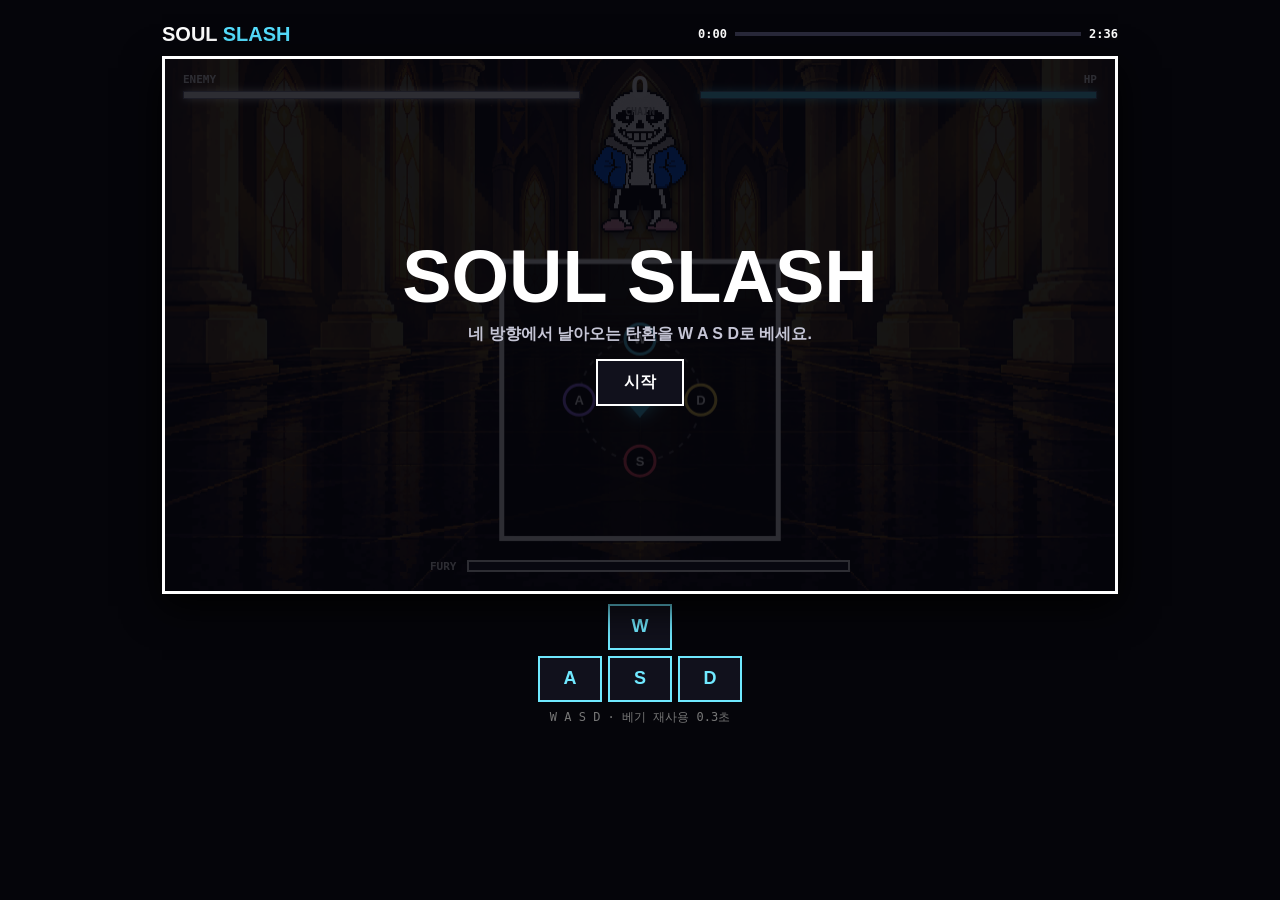
<file: index.html>
<!doctype html>
<html lang="ko">
<head>
<meta charset="utf-8">
<meta name="viewport" content="width=device-width,initial-scale=1">
<title>Soul Slash</title>
<link rel="stylesheet" href="style.css?v=blaster-recoil">
</head>
<body>
<main>
  <header>
    <div class="brand">SOUL <b>SLASH</b></div>
    <div class="track"><span id="time">0:00</span><i><em id="progress"></em></i><span>2:36</span></div>
  </header>
  <section id="gameShell">
    <canvas id="game" aria-label="네 방향 탄환 베기 리듬게임"></canvas>
    <div id="topHud">
      <div class="boss-label"><span>ENEMY</span><div><i id="bossHp"></i></div></div>
      <div id="combo"><b>0</b><span>CHAIN</span></div>
      <div class="life-label"><span>HP</span><div><i id="life"></i></div></div>
    </div>
    <div id="overdrive"><span>FURY</span><div><i id="overdriveFill"></i></div></div>
    <div id="judge"></div>
    <div id="startPanel">
      <h1>SOUL SLASH</h1>
      <p>네 방향에서 날아오는 탄환을 W A S D로 베세요.</p>
      <button id="start">시작</button>
    </div>
    <div id="resultPanel">
      <strong id="resultTitle">COMPLETE</strong>
      <span id="resultText"></span>
      <button id="retry">다시 시작</button>
    </div>
  </section>
  <div class="dpad" aria-label="방향 베기">
    <button data-dir="up">W</button>
    <button data-dir="left">A</button>
    <button data-dir="down">S</button>
    <button data-dir="right">D</button>
  </div>
  <p class="hint">W A S D · 베기 재사용 0.3초</p>
</main>
<script src="game.js?v=slash-zone-v2"></script>
</body>
</html>
</file>
<file: style.css>
:root{color-scheme:dark;--cyan:#55dfff;--pink:#ff3b48;--yellow:#ffd84d;--ink:#07070d}
*{box-sizing:border-box}
html,body{margin:0;min-height:100%;background:#05050a;color:#fff;font-family:Arial,sans-serif}
body{display:grid;place-items:center;overflow-x:hidden}
main{width:min(980px,100vw);padding:12px}
header{height:44px;display:flex;align-items:center;justify-content:space-between;gap:24px}
.brand{font-size:20px;font-weight:900}.brand b{color:var(--cyan)}
.track{display:flex;align-items:center;gap:8px;font:700 12px monospace;min-width:min(420px,55vw)}
.track i{height:4px;flex:1;background:#29293a}.track em{display:block;width:0;height:100%;background:var(--cyan);box-shadow:0 0 10px var(--cyan)}
#gameShell{position:relative;aspect-ratio:16/9;min-height:420px;overflow:hidden;background:#080812;border:3px solid #fff;box-shadow:0 12px 36px #000}
#game{display:block;width:100%;height:100%;touch-action:none}
#topHud{position:absolute;inset:14px 18px auto;display:grid;grid-template-columns:1fr auto 1fr;align-items:start;gap:18px;pointer-events:none}
.boss-label,.life-label{display:grid;gap:5px;font:900 11px monospace;letter-spacing:0}
.boss-label div,.life-label div{height:8px;background:#222235;border:1px solid #565674}
.boss-label i,.life-label i{display:block;width:100%;height:100%;transform-origin:left}
.boss-label i{background:#fff;box-shadow:0 0 8px #fff}
.life-label{text-align:right}.life-label i{background:var(--cyan);box-shadow:0 0 10px var(--cyan)}
#combo{text-align:center;min-width:84px}#combo b{display:block;font:900 32px/28px Arial}#combo span{font:800 10px monospace;color:#aaa}
#overdrive{position:absolute;left:50%;bottom:18px;width:min(420px,64%);transform:translateX(-50%);display:grid;grid-template-columns:auto 1fr;align-items:center;gap:10px;font:900 11px monospace;pointer-events:none}
#overdrive>div{height:12px;border:2px solid #fff;background:#171724;overflow:hidden}#overdrive i{display:block;width:0;height:100%;background:var(--yellow);box-shadow:0 0 14px var(--yellow);transform-origin:left}
#overdrive.live span{color:var(--yellow);text-shadow:0 0 8px var(--yellow)}
#judge{position:absolute;left:50%;top:57%;transform:translate(-50%,-50%);font:900 clamp(22px,5vw,54px) Arial;pointer-events:none;text-shadow:0 0 8px #000,0 0 22px currentColor;-webkit-text-stroke:1px rgba(255,255,255,.45);opacity:0}
#judge.show{animation:judge-pop .32s ease-out}@keyframes judge-pop{0%{opacity:1;transform:translate(-50%,-50%) scale(.65)}70%{opacity:1}100%{opacity:0;transform:translate(-50%,-65%) scale(1.15)}}
#startPanel,#resultPanel{position:absolute;inset:0;display:grid;place-content:center;justify-items:center;gap:14px;background:rgba(5,5,12,.84);text-align:center}
#startPanel h1{margin:0;font-size:clamp(36px,8vw,74px);line-height:.9}#startPanel h1::first-line{color:#fff}
#startPanel p{margin:0;color:#c5c5d5;font-weight:600}
#resultPanel{display:none}#resultPanel.show{display:grid}#resultPanel strong{font-size:clamp(42px,8vw,78px);color:var(--yellow);text-shadow:0 0 24px rgba(255,228,92,.6)}#resultPanel span{font-weight:700;color:#ddd}
button{border:2px solid #fff;background:#11111c;color:#fff;padding:11px 26px;font:900 16px Arial;cursor:pointer}
button:hover,button:focus-visible{background:#fff;color:#07070d;outline:none}
.dpad{display:grid;grid-template-columns:repeat(3,64px);grid-template-rows:repeat(2,46px);gap:6px;justify-content:center;margin:10px auto 0}
.dpad button{min-width:0;padding:0;border-color:#70e9ff;color:#70e9ff;font-size:18px}
.dpad button[data-dir="up"]{grid-column:2}.dpad button[data-dir="left"]{grid-column:1;grid-row:2}.dpad button[data-dir="down"]{grid-column:2;grid-row:2}.dpad button[data-dir="right"]{grid-column:3;grid-row:2}
.dpad button:active{transform:scale(.94);background:#70e9ff;color:#05050a}
.hint{text-align:center;margin:7px 0 0;color:#777;font:12px monospace}
@media(max-width:640px){main{padding:6px}header{height:38px}.brand{font-size:15px}.track{min-width:48vw}#gameShell{min-height:410px;aspect-ratio:auto}#topHud{inset:10px 10px auto;gap:8px}#overdrive{width:82%}#startPanel p{max-width:270px;font-size:13px}}
</file>
